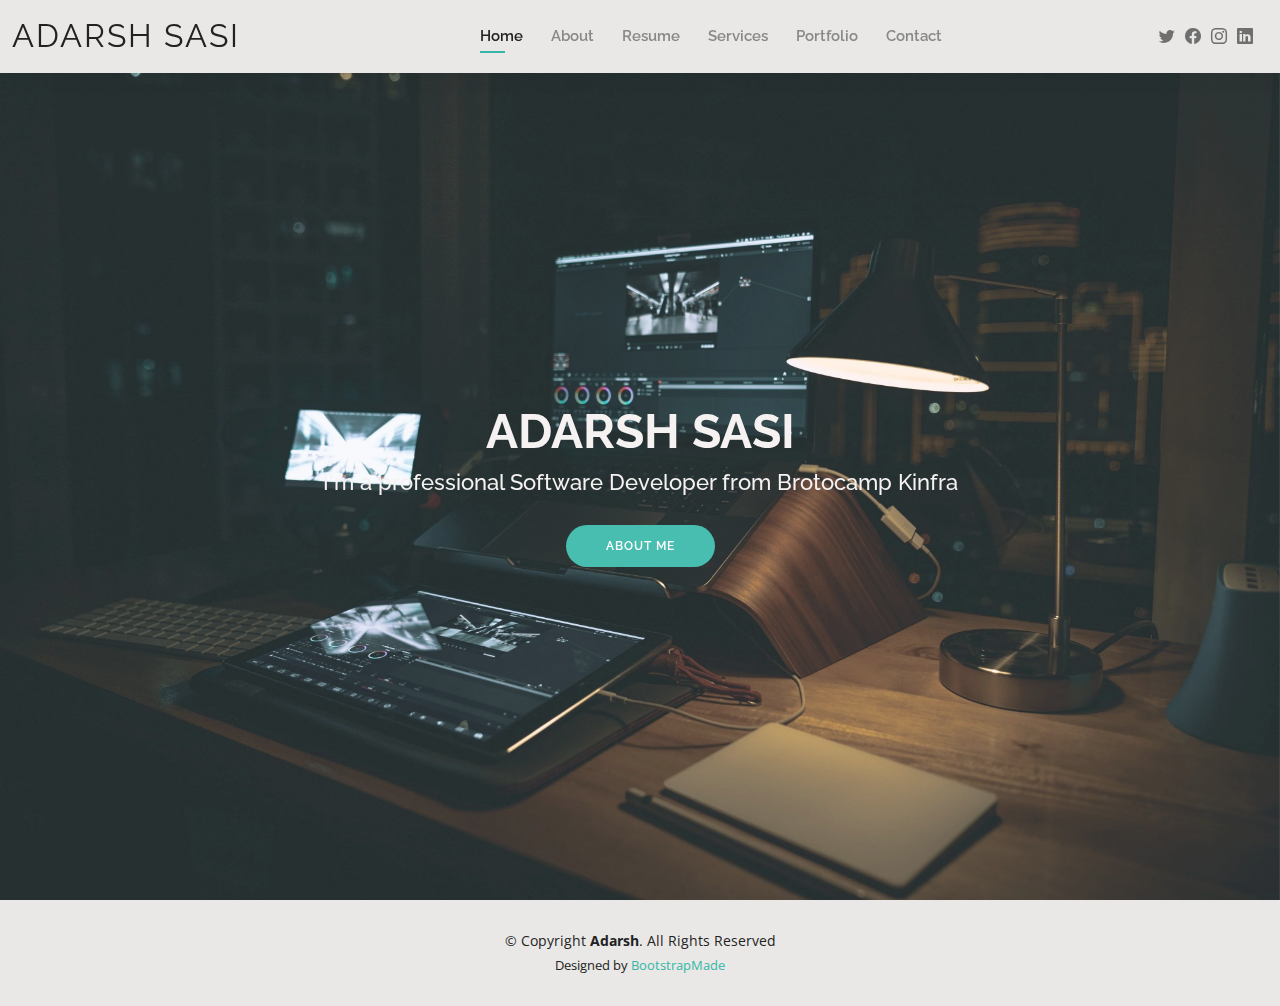
<file: index.html>
<!DOCTYPE html>
<html lang="en">

<head>
  <meta charset="utf-8">
  <meta content="width=device-width, initial-scale=1.0" name="viewport">

  <title>Adarsh Personal - Index</title>
  <meta content="" name="description">
  <meta content="" name="keywords">

  <!-- Favicons -->
  <link href="favicon.png" rel="icon">
  <link href="apple-touch-icon.png" rel="apple-touch-icon">

  <!-- Google Fonts -->
  <link href="https://fonts.googleapis.com/css?family=Open+Sans:300,300i,400,400i,600,600i,700,700i|Raleway:300,300i,400,400i,500,500i,600,600i,700,700i|Poppins:300,300i,400,400i,500,500i,600,600i,700,700i" rel="stylesheet">

  <!-- Vendor CSS Files -->
  <link href="assets/vendor/aos/aos.css" rel="stylesheet">
  <link href="assets/vendor/bootstrap/css/bootstrap.min.css" rel="stylesheet">
  <link href="assets/vendor/bootstrap-icons/bootstrap-icons.css" rel="stylesheet">
  <link href="assets/vendor/boxicons/css/boxicons.min.css" rel="stylesheet">
  <link href="assets/vendor/glightbox/css/glightbox.min.css" rel="stylesheet">
  <link href="assets/vendor/swiper/swiper-bundle.min.css" rel="stylesheet">

  <!-- Template Main CSS File -->
  <link href="assets/css/style.css" rel="stylesheet">

  <!-- =======================================================
  * Template Name: Kelly - v4.10.0
  * Template URL: https://bootstrapmade.com/kelly-free-bootstrap-cv-resume-html-template/
  * Author: BootstrapMade.com
  * License: https://bootstrapmade.com/license/
  ======================================================== -->
</head>

<body>

  <!-- ======= Header ======= -->
  <header id="header" class="fixed-top">
    <div class="container-fluid d-flex justify-content-between align-items-center">

      <h1 class="logo me-auto me-lg-0"><a href="index.html">ADARSH SASI </a></h1>
      <!-- Uncomment below if you prefer to use an image logo -->
      <!-- <a href="index.html" class="logo"><img src="assets/img/logo.png" alt="" class="img-fluid"></a>-->

      <nav id="navbar" class="navbar order-last order-lg-0">
        <ul>
          <li><a class="active" href="index.html">Home</a></li>
          <li><a href="about.html">About</a></li>
          <li><a href="resume.html">Resume</a></li>
          <li><a href="services.html">Services</a></li>
          <li><a href="portfolio.html">Portfolio</a></li>
          <li><a href="contact.html">Contact</a></li>
        </ul>
        <i class="bi bi-list mobile-nav-toggle"></i>
      </nav><!-- .navbar -->

      <div class="header-social-links">
        <a href="#" class="twitter"><i class="bi bi-twitter"></i></a>
        <a href="https://www.facebook.com/adarsh.rzro" class="facebook"><i class="bi bi-facebook"></i></a>
        <a href="https://www.instagram.com/" class="instagram"><i class="bi bi-instagram"></i></a>
        <a href="#" class="linkedin"><i class="bi bi-linkedin"></i></i></a>
      </div>

    </div>

  </header><!-- End Header -->

  <!-- ======= Hero Section ======= -->
  <section id="hero" class="d-flex align-items-center">
    <div class="container d-flex flex-column align-items-center" data-aos="zoom-in" data-aos-delay="100">
      <h1 style="color: rgb(245, 241, 241);">ADARSH SASI</h1>
      <h2 style="color: rgb(245, 241, 241);">I'm a professional Software Developer from Brotocamp Kinfra</h2>
      <a href="about.html" class="btn-about">About Me</a>
    </div>
  </section><!-- End Hero -->

  <!-- ======= Footer ======= -->
  <footer id="footer">
    <div class="container">
      <div class="copyright">
        &copy; Copyright <strong><span>Adarsh</span></strong>. All Rights Reserved
      </div>
      <div class="credits">
        <!-- All the links in the footer should remain intact. -->
        <!-- You can delete the links only if you purchased the pro version. -->
        <!-- Licensing information: https://bootstrapmade.com/license/ -->
        <!-- Purchase the pro version with working PHP/AJAX contact form: https://bootstrapmade.com/kelly-free-bootstrap-cv-resume-html-template/ -->
        Designed by <a href="https://bootstrapmade.com/">BootstrapMade</a>
      </div>
    </div>
  </footer><!-- End  Footer -->

  <div id="preloader"></div>
  <a href="#header" class="back-to-top d-flex align-items-center justify-content-center"><i class="bi bi-arrow-up-short"></i></a>

  <!-- Vendor JS Files -->
  <script src="assets/vendor/purecounter/purecounter_vanilla.js"></script>
  <script src="assets/vendor/aos/aos.js"></script>
  <script src="assets/vendor/bootstrap/js/bootstrap.bundle.min.js"></script>
  <script src="assets/vendor/glightbox/js/glightbox.min.js"></script>
  <script src="assets/vendor/isotope-layout/isotope.pkgd.min.js"></script>
  <script src="assets/vendor/swiper/swiper-bundle.min.js"></script>
  <script src="assets/vendor/waypoints/noframework.waypoints.js"></script>
  <script src="assets/vendor/php-email-form/validate.js"></script>

  <!-- Template Main JS File -->
  <script src="assets/js/main.js"></script>

</body>

</html>
</file>
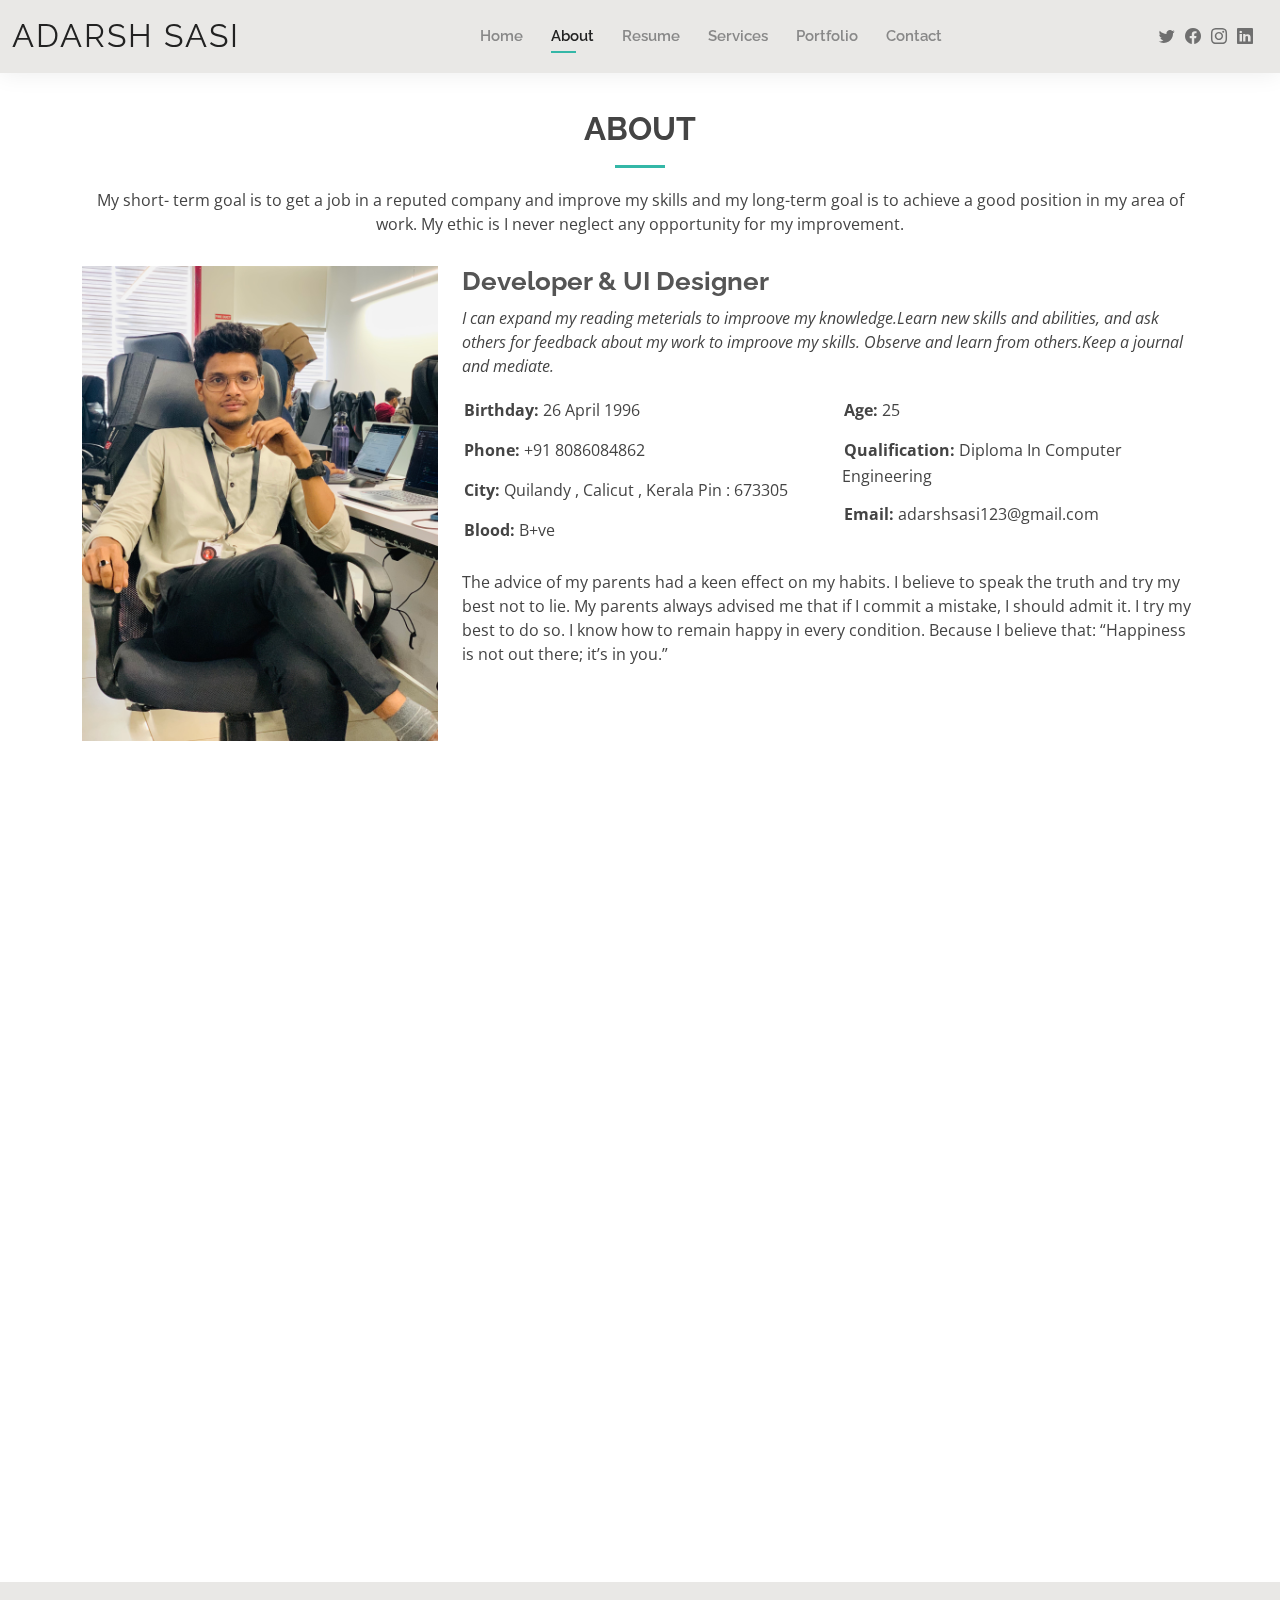
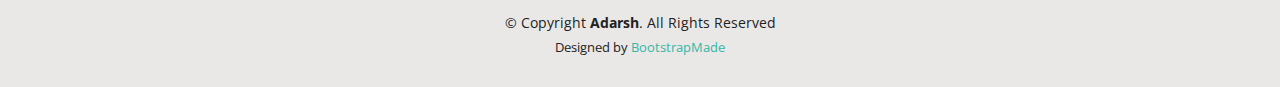
<file: about.html>
<!DOCTYPE html>
<html lang="en">

<head>
  <meta charset="utf-8">
  <meta content="width=device-width, initial-scale=1.0" name="viewport">

  <title>About - adarsh Bootstrap Template</title>
  <meta content="" name="description">
  <meta content="" name="keywords">

  <!-- Favicons -->
  <link href="favicon.png" rel="icon">
  <link href="apple-touch-icon.png" rel="apple-touch-icon">

  <!-- Google Fonts -->
  <link href="https://fonts.googleapis.com/css?family=Open+Sans:300,300i,400,400i,600,600i,700,700i|Raleway:300,300i,400,400i,500,500i,600,600i,700,700i|Poppins:300,300i,400,400i,500,500i,600,600i,700,700i" rel="stylesheet">

  <!-- Vendor CSS Files -->
  <link href="assets/vendor/aos/aos.css" rel="stylesheet">
  <link href="assets/vendor/bootstrap/css/bootstrap.min.css" rel="stylesheet">
  <link href="assets/vendor/bootstrap-icons/bootstrap-icons.css" rel="stylesheet">
  <link href="assets/vendor/boxicons/css/boxicons.min.css" rel="stylesheet">
  <link href="assets/vendor/glightbox/css/glightbox.min.css" rel="stylesheet">
  <link href="assets/vendor/swiper/swiper-bundle.min.css" rel="stylesheet">

  <!-- Template Main CSS File -->
  <link href="assets/css/style.css" rel="stylesheet">

  <!-- =======================================================
  * Template Name: Kelly - v4.10.0
  * Template URL: https://bootstrapmade.com/kelly-free-bootstrap-cv-resume-html-template/
  * Author: BootstrapMade.com
  * License: https://bootstrapmade.com/license/
  ======================================================== -->
</head>

<body>

  <!-- ======= Header ======= -->
  <header id="header" class="fixed-top">
    <div class="container-fluid d-flex justify-content-between align-items-center">

      <h1 class="logo me-auto me-lg-0"><a href="index.html">ADARSH SASI</a></h1>
      <!-- Uncomment below if you prefer to use an image logo -->
      <!-- <a href="index.html" class="logo"><img src="assets/img/logo.png" alt="" class="img-fluid"></a>-->

      <nav id="navbar" class="navbar order-last order-lg-0">
        <ul>
          <li><a href="index.html">Home</a></li>
          <li><a class="active" href="about.html">About</a></li>
          <li><a href="resume.html">Resume</a></li>
          <li><a href="services.html">Services</a></li>
          <li><a href="portfolio.html">Portfolio</a></li>
          <li><a href="contact.html">Contact</a></li>
        </ul>
        <i class="bi bi-list mobile-nav-toggle"></i>
      </nav><!-- .navbar -->

      <div class="header-social-links">
        <a href="#" class="twitter"><i class="bi bi-twitter"></i></a>
        <a href="https://www.facebook.com/adarsh.rzro" class="facebook"><i class="bi bi-facebook"></i></a>
        <a href="https://www.instagram.com/" class="instagram"><i class="bi bi-instagram"></i></a>
        <a href="#" class="linkedin"><i class="bi bi-linkedin"></i></i></a>
      </div>

    </div>

  </header><!-- End Header -->

  <main id="main">

    <!-- ======= About Section ======= -->
    <section id="about" class="about">
      <div class="container" data-aos="fade-up">

        <div class="section-title">
          <h2>About</h2>
          <p>My short- term goal is to get a job in a reputed company and improve my skills and my long-term goal is to achieve a good position in my area of work. My ethic is I never neglect any opportunity for my improvement.</p>
        </div>

        <div class="row">
          <div class="col-lg-4">
            <img src="about1.jpg" class="img-fluid" alt="">
          </div>
          <div class="col-lg-8 pt-4 pt-lg-0 content">
            <h3>Developer &amp; UI Designer</h3>
            <p class="fst-italic">
              I can expand my reading meterials to improove my knowledge.Learn new skills and abilities, and ask others for feedback about my work to improove my skills.
              Observe and learn from others.Keep a journal and mediate.
            </p>
            <div class="row">
              <div class="col-lg-6">
                <ul>
                  <li><i class="bi bi-rounded-right"></i> <strong>Birthday:</strong> 26 April 1996</li>
                  <li><i class="bi bi-rounded-right"></i> <strong>Phone:</strong> +91 8086084862</li>
                  <li><i class="bi bi-rounded-right"></i> <strong>City:</strong> Quilandy , Calicut , Kerala Pin : 673305</li>
                  <li><i class="bi bi-rounded-right"></i> <strong>Blood:</strong> B+ve </li>

                </ul>
              </div>
              <div class="col-lg-6">
                <ul>
                  <li><i class="bi bi-rounded-right"></i> <strong>Age:</strong> 25</li>
                  <li><i class="bi bi-rounded-right"></i> <strong>Qualification:</strong> Diploma In Computer Engineering </li>
                  <li><i class="bi bi-rounded-right"></i> <strong>Email:</strong> adarshsasi123@gmail.com</li>
                </ul>
              </div>
            </div>
            <p>
              The advice of my parents had a keen effect on my habits. I believe to speak the truth and try my best not to lie. My parents always advised me that if I commit a mistake, I should admit it. 
              I try my best to do so. I know how to remain happy in every condition. Because I believe that: “Happiness is not out there; it’s in you.”
            </p>
          </div>
        </div>

      </div>
    </section><!-- End About Section -->

    <!-- ======= Skills Section ======= -->
    <section id="skills" class="skills">
      <div class="container" data-aos="fade-up">

        <div class="section-title">
          <h2>Skills</h2>
          <p> 
            * Good communication skills
            * Critical thinking
            * Working well in a team
            * Self-motivation
            <!-- * Being flexible. -->
            * Determination and persistence
            * Being a quick learner
            * Good time management</p>
        </div>

        <div class="row skills-content">

          <div class="col-lg-6">

            <div class="progress">
              <span class="skill">HTML <i class="val">100%</i></span>
              <div class="progress-bar-wrap">
                <div class="progress-bar" role="progressbar" aria-valuenow="100" aria-valuemin="0" aria-valuemax="100"></div>
              </div>
            </div>

            <div class="progress">
              <span class="skill">CSS <i class="val">90%</i></span>
              <div class="progress-bar-wrap">
                <div class="progress-bar" role="progressbar" aria-valuenow="90" aria-valuemin="0" aria-valuemax="100"></div>
              </div>
            </div>

            <div class="progress">
              <span class="skill">JavaScript <i class="val">75%</i></span>
              <div class="progress-bar-wrap">
                <div class="progress-bar" role="progressbar" aria-valuenow="75" aria-valuemin="0" aria-valuemax="100"></div>
              </div>
            </div>

          </div>

          <div class="col-lg-6">

            <div class="progress">
              <span class="skill">PHP <i class="val">80%</i></span>
              <div class="progress-bar-wrap">
                <div class="progress-bar" role="progressbar" aria-valuenow="80" aria-valuemin="0" aria-valuemax="100"></div>
              </div>
            </div>

            <div class="progress">
              <span class="skill">Photoshop <i class="val">55%</i></span>
              <div class="progress-bar-wrap">
                <div class="progress-bar" role="progressbar" aria-valuenow="55" aria-valuemin="0" aria-valuemax="100"></div>
              </div>
            </div>

          </div>

        </div>

      </div>
    </section><!-- End Skills Section -->

    <!-- ======= Facts Section ======= -->
    <section id="facts" class="facts">
      <div class="container" data-aos="fade-up">

        <div class="section-title">
          <h2>My Ambission</h2>
          <p> Everybody has an ambition in life. Aim or ambition is the inner aspiration of man. No man can do anything in the world without aim. So, all of us should be very determined about our aim in life.

            Without good career planning, right from the start, one can’t be on the right track. One has to set the goals in accordance with his or her broad career goals. I want to become a Sofrware Engineer and I will do all that to be a good Developer and will be sincere to it.</p>
        </div>

        <!-- <div class="row counters">

          <div class="col-lg-3 col-6 text-center">
            <span data-purecounter-start="0" data-purecounter-end="232" data-purecounter-duration="1" class="purecounter"></span>
            <p>Clients</p>
          </div>

          <div class="col-lg-3 col-6 text-center">
            <span data-purecounter-start="0" data-purecounter-end="521" data-purecounter-duration="1" class="purecounter"></span>
            <p>Projects</p>
          </div>

          <div class="col-lg-3 col-6 text-center">
            <span data-purecounter-start="0" data-purecounter-end="1463" data-purecounter-duration="1" class="purecounter"></span>
            <p>Hours Of Support</p>
          </div>

          <div class="col-lg-3 col-6 text-center">
            <span data-purecounter-start="0" data-purecounter-end="15" data-purecounter-duration="1" class="purecounter"></span>
            <p>Hard Workers</p>
          </div>

        </div> -->

      </div>
    </section><!-- End Facts Section -->


  </main><!-- End #main -->

  <!-- ======= Footer ======= -->
  <footer id="footer">
    <div class="container">
      <div class="copyright">
        &copy; Copyright <strong><span>Adarsh</span></strong>. All Rights Reserved
      </div>
      <div class="credits">
        <!-- All the links in the footer should remain intact. -->
        <!-- You can delete the links only if you purchased the pro version. -->
        <!-- Licensing information: https://bootstrapmade.com/license/ -->
        <!-- Purchase the pro version with working PHP/AJAX contact form: https://bootstrapmade.com/kelly-free-bootstrap-cv-resume-html-template/ -->
        Designed by <a href="https://bootstrapmade.com/">BootstrapMade</a>
      </div>
    </div>
  </footer><!-- End  Footer -->

  <div id="preloader"></div>
  <a href="#" class="back-to-top d-flex align-items-center justify-content-center"><i class="bi bi-arrow-up-short"></i></a>

  <!-- Vendor JS Files -->
  <script src="assets/vendor/purecounter/purecounter_vanilla.js"></script>
  <script src="assets/vendor/aos/aos.js"></script>
  <script src="assets/vendor/bootstrap/js/bootstrap.bundle.min.js"></script>
  <script src="assets/vendor/glightbox/js/glightbox.min.js"></script>
  <script src="assets/vendor/isotope-layout/isotope.pkgd.min.js"></script>
  <script src="assets/vendor/swiper/swiper-bundle.min.js"></script>
  <script src="assets/vendor/waypoints/noframework.waypoints.js"></script>
  <script src="assets/vendor/php-email-form/validate.js"></script>

  <!-- Template Main JS File -->
  <script src="assets/js/main.js"></script>

</body>

</html>
</file>
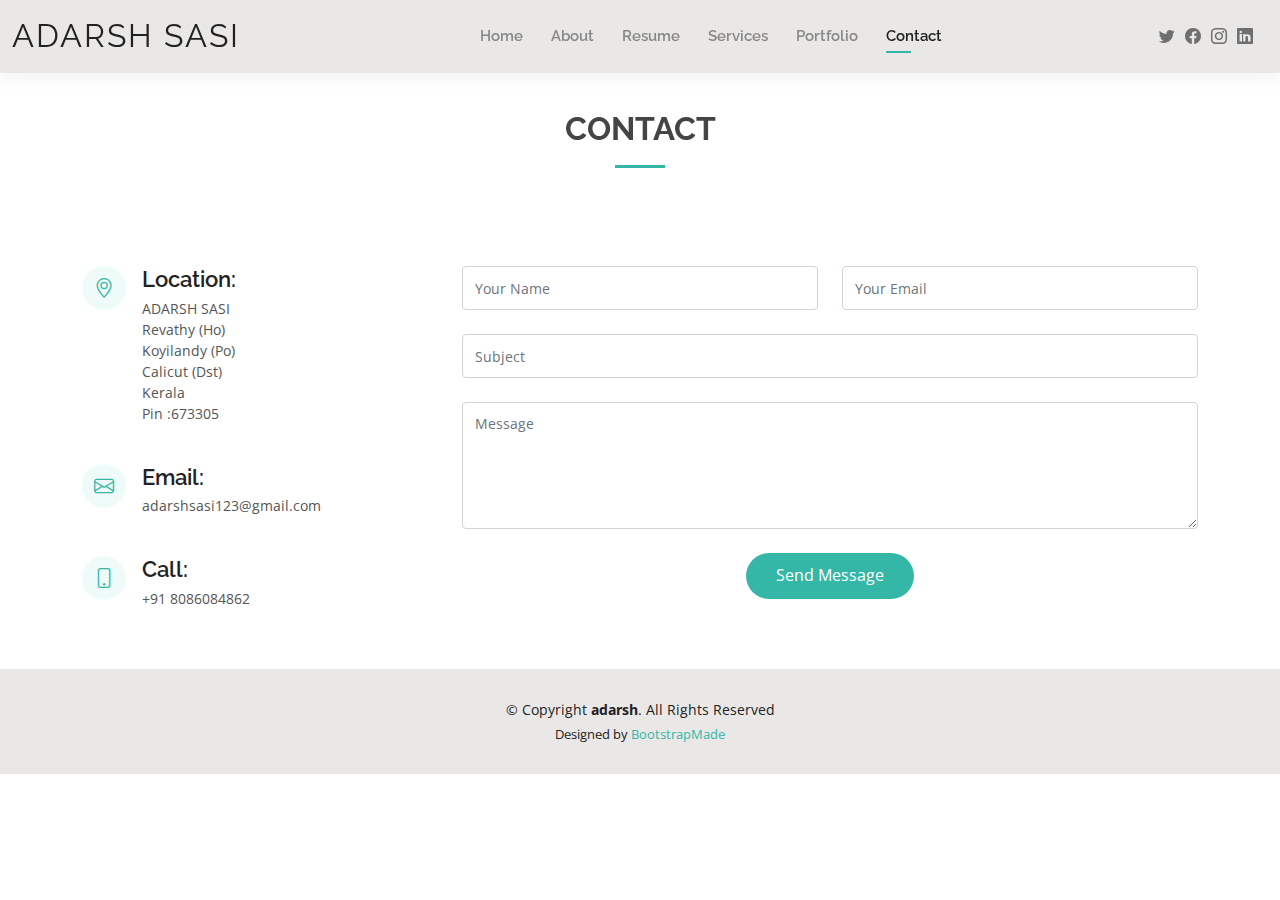
<file: contact.html>
<!DOCTYPE html>
<html lang="en">

<head>
  <meta charset="utf-8">
  <meta content="width=device-width, initial-scale=1.0" name="viewport">

  <title>Contact - adarsh Bootstrap Template</title>
  <meta content="" name="description">
  <meta content="" name="keywords">

  <!-- Favicons -->
  <link href="/favicon.png" rel="icon">
  <link href="/apple-touch-icon.png" rel="apple-touch-icon">

  <!-- Google Fonts -->
  <link href="https://fonts.googleapis.com/css?family=Open+Sans:300,300i,400,400i,600,600i,700,700i|Raleway:300,300i,400,400i,500,500i,600,600i,700,700i|Poppins:300,300i,400,400i,500,500i,600,600i,700,700i" rel="stylesheet">

  <!-- Vendor CSS Files -->
  <link href="assets/vendor/aos/aos.css" rel="stylesheet">
  <link href="assets/vendor/bootstrap/css/bootstrap.min.css" rel="stylesheet">
  <link href="assets/vendor/bootstrap-icons/bootstrap-icons.css" rel="stylesheet">
  <link href="assets/vendor/boxicons/css/boxicons.min.css" rel="stylesheet">
  <link href="assets/vendor/glightbox/css/glightbox.min.css" rel="stylesheet">
  <link href="assets/vendor/swiper/swiper-bundle.min.css" rel="stylesheet">

  <!-- Template Main CSS File -->
  <link href="assets/css/style.css" rel="stylesheet">
    <script src="https://ajax.googleapis.com/ajax/libs/jquery/3.5.1/jquery.min.js"></script>


  <!-- =======================================================
  * Template Name: adarsh - v4.10.0
  * Template URL: https://bootstrapmade.com/kelly-free-bootstrap-cv-resume-html-template/
  * Author: BootstrapMade.com
  * License: https://bootstrapmade.com/license/
  ======================================================== -->
</head>

<body>

  <!-- ======= Header ======= -->
  <header id="header" class="fixed-top">
    <div class="container-fluid d-flex justify-content-between align-items-center">

      <h1 class="logo me-auto me-lg-0"><a href="index.html">Adarsh sasi</a></h1>
      <!-- Uncomment below if you prefer to use an image logo -->
      <!-- <a href="index.html" class="logo"><img src="assets/img/logo.png" alt="" class="img-fluid"></a>-->

      <nav id="navbar" class="navbar order-last order-lg-0">
        <ul>
          <li><a href="index.html">Home</a></li>
          <li><a href="about.html">About</a></li>
          <li><a href="resume.html">Resume</a></li>
          <li><a href="services.html">Services</a></li>
          <li><a href="portfolio.html">Portfolio</a></li>
          <li><a class="active" href="contact.html">Contact</a></li>
        </ul>
        <i class="bi bi-list mobile-nav-toggle"></i>
      </nav><!-- .navbar -->

      <div class="header-social-links">
        <a href="#" class="twitter"><i class="bi bi-twitter"></i></a>
        <a href="https://www.facebook.com/adarsh.rzro" class="facebook"><i class="bi bi-facebook"></i></a>
        <a href="https://www.instagram.com/" class="instagram"><i class="bi bi-instagram"></i></a>
        <a href="#" class="linkedin"><i class="bi bi-linkedin"></i></i></a>
      </div>

    </div>

  </header><!-- End Header -->

  <main id="main">

    <!-- ======= Contact Section ======= -->
    <section id="contact" class="contact">
      <div class="container" data-aos="fade-up">

        <div class="section-title">
          <h2>Contact</h2>
        </div>

       
        <div class="row mt-5">

          <div class="col-lg-4">
            <div class="info">
              <div class="address">
                <i class="bi bi-geo-alt"></i>
                <h4>Location:</h4>
                
                <p>ADARSH SASI <br>Revathy (Ho)<br>Koyilandy (Po)<br>Calicut (Dst)<br>Kerala<br>Pin :673305</p>
              </div>

              <div class="email">
                <i class="bi bi-envelope"></i>
                <h4>Email:</h4>
                <p>adarshsasi123@gmail.com</p>
              </div>

              <div class="phone">
                <i class="bi bi-phone"></i>
                <h4>Call:</h4>
                <p>+91 8086084862</p>
              </div>

            </div>

          </div>

          <div class="col-lg-8 mt-5 mt-lg-0">

            <form id="submit-form"  action="" class="php-email-form">
              <div class="row">
                <div class="col-md-6 form-group">
                  <input type="text" name="name" class="form-control" id="name" placeholder="Your Name" required>
                </div>
                <div class="col-md-6 form-group mt-3 mt-md-0">
                  <input type="email" class="form-control" name="email" id="email" placeholder="Your Email" required>
                </div>
              </div>
              <div class="form-group mt-3">
                <input type="text" class="form-control" name="subject" id="subject" placeholder="Subject" required>
              </div>
              <div class="form-group mt-3">
                <textarea class="form-control" name="message" rows="5" placeholder="Message" required></textarea>
              </div>
              <div class="my-3">
                <!-- <div class="loading">Loading</div> -->
                <div class="error-message"></div>
                <!-- <div class="sent-message">Your message has been sent. Thank you!</div> -->
              </div>
              <div class="text-center"><button type="submit">Send Message</button></div>
            </form>

          </div>

        </div>

      </div>
    </section><!-- End Contact Section -->


    <script>
        $("#submit-form").submit((e)=>{
            e.preventDefault()
            $.ajax({
                url:"https://script.google.com/macros/s/AKfycby1t6CPeOJ9bXEm8mz2aWiz2cdp5q6Wt9J7cObLpInMRwyOnWqKEJKl62WI8puBp_eJ/exec",
               
                data:$("#submit-form").serialize(),
                method:"post",
                success:function (response){
                    alert("Form submitted successfully")
                    window.location.reload()
                    //window.location.href="https://google.com"
                },
                error:function (err){
                    alert("Something Error")
    
                }
            })
        })
    </script>


  </main><!-- End #main -->

  <!-- ======= Footer ======= -->
  <footer id="footer">
    <div class="container">
      <div class="copyright">
        &copy; Copyright <strong><span>adarsh</span></strong>. All Rights Reserved
      </div>
      <div class="credits">
        <!-- All the links in the footer should remain intact. -->
        <!-- You can delete the links only if you purchased the pro version. -->
        <!-- Licensing information: https://bootstrapmade.com/license/ -->
        <!-- Purchase the pro version with working PHP/AJAX contact form: https://bootstrapmade.com/kelly-free-bootstrap-cv-resume-html-template/ -->
        Designed by <a href="https://bootstrapmade.com/">BootstrapMade</a>
      </div>
    </div>
  </footer><!-- End  Footer -->

  <div id="preloader"></div>
  <a href="#" class="back-to-top d-flex align-items-center justify-content-center"><i class="bi bi-arrow-up-short"></i></a>

  <!-- Vendor JS Files -->
  <script src="assets/vendor/purecounter/purecounter_vanilla.js"></script>
  <script src="assets/vendor/aos/aos.js"></script>
  <script src="assets/vendor/bootstrap/js/bootstrap.bundle.min.js"></script>
  <script src="assets/vendor/glightbox/js/glightbox.min.js"></script>
  <script src="assets/vendor/isotope-layout/isotope.pkgd.min.js"></script>
  <script src="assets/vendor/swiper/swiper-bundle.min.js"></script>
  <script src="assets/vendor/waypoints/noframework.waypoints.js"></script>
  <script src="assets/vendor/php-email-form/validate.js"></script>

  <!-- Template Main JS File -->
  <script src="assets/js/main.js"></script>

</body>

</html>
</file>
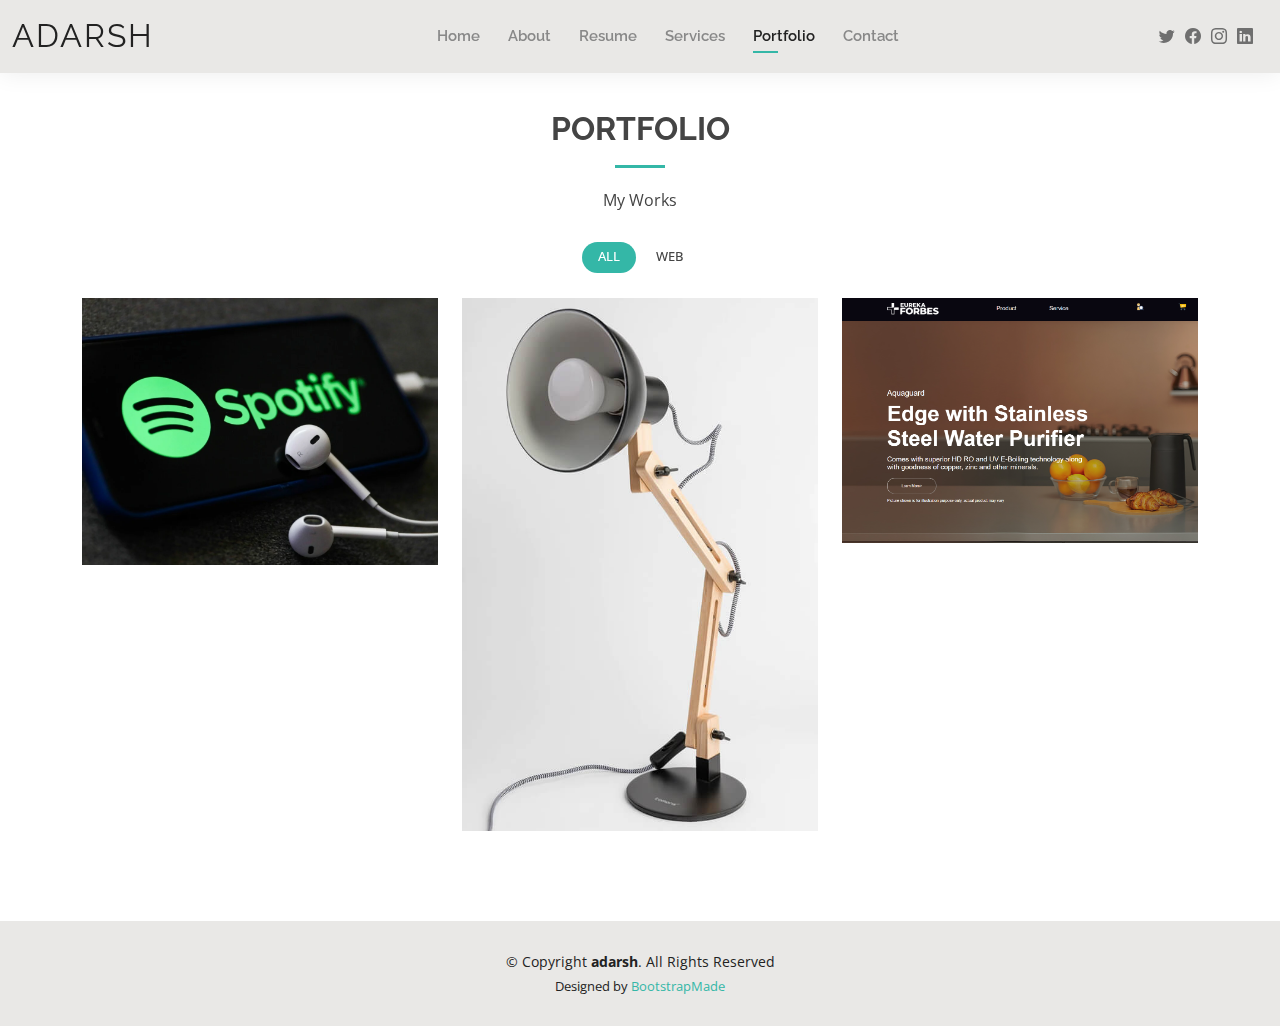
<file: portfolio.html>
<!DOCTYPE html>
<html lang="en">

<head>
  <meta charset="utf-8">
  <meta content="width=device-width, initial-scale=1.0" name="viewport">

  <title>Portfolio - Adarsh Bootstrap Template</title>
  <meta content="" name="description">
  <meta content="" name="keywords">

  <!-- Favicons -->
  <link href="favicon.png" rel="icon">
  <link href="apple-touch-icon.png" rel="apple-touch-icon">

  <!-- Google Fonts -->
  <link href="https://fonts.googleapis.com/css?family=Open+Sans:300,300i,400,400i,600,600i,700,700i|Raleway:300,300i,400,400i,500,500i,600,600i,700,700i|Poppins:300,300i,400,400i,500,500i,600,600i,700,700i" rel="stylesheet">

  <!-- Vendor CSS Files -->
  <link href="assets/vendor/aos/aos.css" rel="stylesheet">
  <link href="assets/vendor/bootstrap/css/bootstrap.min.css" rel="stylesheet">
  <link href="assets/vendor/bootstrap-icons/bootstrap-icons.css" rel="stylesheet">
  <link href="assets/vendor/boxicons/css/boxicons.min.css" rel="stylesheet">
  <link href="assets/vendor/glightbox/css/glightbox.min.css" rel="stylesheet">
  <link href="assets/vendor/swiper/swiper-bundle.min.css" rel="stylesheet">

  <!-- Template Main CSS File -->
  <link href="assets/css/style.css" rel="stylesheet">

  <!-- =======================================================
  * Template Name: adarsh - v4.10.0
  * Template URL: https://bootstrapmade.com/kelly-free-bootstrap-cv-resume-html-template/
  * Author: BootstrapMade.com
  * License: https://bootstrapmade.com/license/
  ======================================================== -->
</head>

<body>

  <!-- ======= Header ======= -->
  <header id="header" class="fixed-top">
    <div class="container-fluid d-flex justify-content-between align-items-center">

      <h1 class="logo me-auto me-lg-0"><a href="index.html">ADARSH</a></h1>
      <!-- Uncomment below if you prefer to use an image logo -->
      <!-- <a href="index.html" class="logo"><img src="assets/img/logo.png" alt="" class="img-fluid"></a>-->

      <nav id="navbar" class="navbar order-last order-lg-0">
        <ul>
          <li><a href="index.html">Home</a></li>
          <li><a href="about.html">About</a></li>
          <li><a href="resume.html">Resume</a></li>
          <li><a href="services.html">Services</a></li>
          <li><a class="active" href="portfolio.html">Portfolio</a></li>
          <li><a href="contact.html">Contact</a></li>
        </ul>
        <i class="bi bi-list mobile-nav-toggle"></i>
      </nav><!-- .navbar -->

      <div class="header-social-links">
        <a href="#" class="twitter"><i class="bi bi-twitter"></i></a>
        <a href="#" class="facebook"><i class="bi bi-facebook"></i></a>
        <a href="#" class="instagram"><i class="bi bi-instagram"></i></a>
        <a href="#" class="linkedin"><i class="bi bi-linkedin"></i></i></a>
      </div>

    </div>

  </header><!-- End Header -->

  <main id="main">

    <!-- ======= Portfolio Section ======= -->
    <section id="portfolio" class="portfolio">
      <div class="container" data-aos="fade-up">

        <div class="section-title">
          <h2>Portfolio</h2>
          <p>My Works</p>
        </div>

        <div class="row" data-aos="fade-up" data-aos-delay="100">
          <div class="col-lg-12 d-flex justify-content-center">
            <ul id="portfolio-flters">
              <li data-filter="*" class="filter-active">All</li>
              <li data-filter=".filter-web">Web</li>
            </ul>
          </div>
        </div>

        <div class="row portfolio-container" data-aos="fade-up" data-aos-delay="200">


          <div class="col-lg-4 col-md-6 portfolio-item filter-web">
            <div class="portfolio-wrap">
              <img src="spotify.webp" class="img-fluid" alt="">
              <div class="portfolio-info">
                <h4>Web 1</h4>
                <p>Web</p>
                <div class="portfolio-links">
                  <a href="spotify.webp" data-gallery="portfolioGallery" class="portfolio-lightbox" title="Web 3"><i class="bx bx-plus"></i></a>
                  <a href="https://adarsh-786.github.io/Spotify/" class="portfolio-details-lightbox" data-glightbox="type: external" title="Portfolio Details"><i class="bx bx-link"></i></a>
                </div>
              </div>
            </div>
          </div>
       

          <div class="col-lg-4 col-md-6 portfolio-item filter-web">
            <div class="portfolio-wrap">
              <img src="portfolio-5.jpg" class="img-fluid" alt="">
              <div class="portfolio-info">
                <h4>Web 2</h4>
                <p>Web</p>
                <div class="portfolio-links">
                  <a href="portfolio-5.jpg" data-gallery="portfolioGallery" class="portfolio-lightbox" title="Web 2"><i class="bx bx-plus"></i></a>
                  <a href="portfolio-details.html" class="portfolio-details-lightbox" data-glightbox="type: external" title="Portfolio Details"><i class="bx bx-link"></i></a>
                </div>
              </div>
            </div>
          </div>


          <div class="col-lg-4 col-md-6 portfolio-item filter-web">
            <div class="portfolio-wrap">
              <img src="eurofobes.png" class="img-fluid" alt="">
              <div class="portfolio-info">
                <h4>Web 3</h4>
                <p>Web</p>
                <div class="portfolio-links">
                  <a href="eurofobes.png" data-gallery="portfolioGallery" class="portfolio-lightbox" title="Web 3"><i class="bx bx-plus"></i></a>
                  <a href="https://adarsh-786.github.io/eurekaforbes/" class="portfolio-details-lightbox" data-glightbox="type: external" title="Portfolio Details"><i class="bx bx-link"></i></a>
                </div>
              </div>
            </div>
          </div>

        </div>

      </div>
    </section><!-- End Portfolio Section -->

  </main><!-- End #main -->

  <!-- ======= Footer ======= -->
  <footer id="footer">
    <div class="container">
      <div class="copyright">
        &copy; Copyright <strong><span>adarsh</span></strong>. All Rights Reserved
      </div>
      <div class="credits">
        <!-- All the links in the footer should remain intact. -->
        <!-- You can delete the links only if you purchased the pro version. -->
        <!-- Licensing information: https://bootstrapmade.com/license/ -->
        <!-- Purchase the pro version with working PHP/AJAX contact form: https://bootstrapmade.com/adarsh -free-bootstrap-cv-resume-html-template/ -->
        Designed by <a href="https://bootstrapmade.com/">BootstrapMade</a>
      </div>
    </div>
  </footer><!-- End  Footer -->

  <div id="preloader"></div>
  <a href="#" class="back-to-top d-flex align-items-center justify-content-center"><i class="bi bi-arrow-up-short"></i></a>

  <!-- Vendor JS Files -->
  <script src="assets/vendor/purecounter/purecounter_vanilla.js"></script>
  <script src="assets/vendor/aos/aos.js"></script>
  <script src="assets/vendor/bootstrap/js/bootstrap.bundle.min.js"></script>
  <script src="assets/vendor/glightbox/js/glightbox.min.js"></script>
  <script src="assets/vendor/isotope-layout/isotope.pkgd.min.js"></script>
  <script src="assets/vendor/swiper/swiper-bundle.min.js"></script>
  <script src="assets/vendor/waypoints/noframework.waypoints.js"></script>
  <script src="assets/vendor/php-email-form/validate.js"></script>

  <!-- Template Main JS File -->
  <script src="assets/js/main.js"></script>

</body>

</html>
</file>
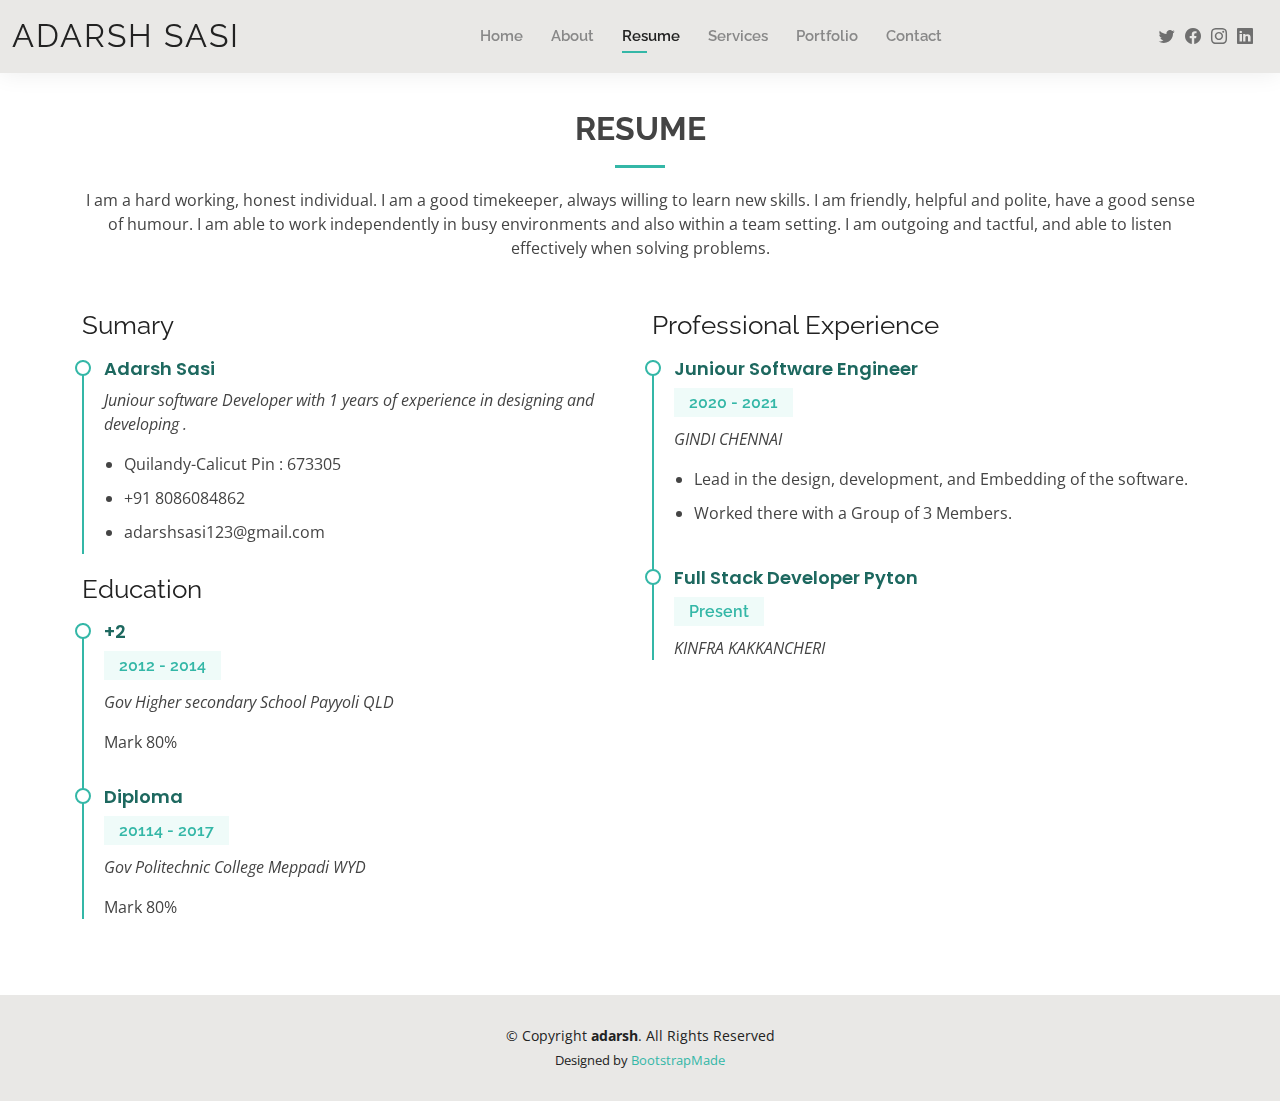
<file: resume.html>
<!DOCTYPE html>
<html lang="en">

<head>
  <meta charset="utf-8">
  <meta content="width=device-width, initial-scale=1.0" name="viewport">

  <title>Resume - Adarsh Bootstrap Template</title>
  <meta content="" name="description">
  <meta content="" name="keywords">

  <!-- Favicons -->
  <link href="favicon.png" rel="icon">
  <link href="apple-touch-icon.png" rel="apple-touch-icon">

  <!-- Google Fonts -->
  <link href="https://fonts.googleapis.com/css?family=Open+Sans:300,300i,400,400i,600,600i,700,700i|Raleway:300,300i,400,400i,500,500i,600,600i,700,700i|Poppins:300,300i,400,400i,500,500i,600,600i,700,700i" rel="stylesheet">

  <!-- Vendor CSS Files -->
  <link href="assets/vendor/aos/aos.css" rel="stylesheet">
  <link href="assets/vendor/bootstrap/css/bootstrap.min.css" rel="stylesheet">
  <link href="assets/vendor/bootstrap-icons/bootstrap-icons.css" rel="stylesheet">
  <link href="assets/vendor/boxicons/css/boxicons.min.css" rel="stylesheet">
  <link href="assets/vendor/glightbox/css/glightbox.min.css" rel="stylesheet">
  <link href="assets/vendor/swiper/swiper-bundle.min.css" rel="stylesheet">

  <!-- Template Main CSS File -->
  <link href="assets/css/style.css" rel="stylesheet">

  <!-- =======================================================
  * Template Name: Kelly - v4.10.0
  * Template URL: https://bootstrapmade.com/kelly-free-bootstrap-cv-resume-html-template/
  * Author: BootstrapMade.com
  * License: https://bootstrapmade.com/license/
  ======================================================== -->
</head>

<body>

  <!-- ======= Header ======= -->
  <header id="header" class="fixed-top">
    <div class="container-fluid d-flex justify-content-between align-items-center">

      <h1 class="logo me-auto me-lg-0"><a href="index.html">ADARSH SASI</a></h1>
      <!-- Uncomment below if you prefer to use an image logo -->
      <!-- <a href="index.html" class="logo"><img src="assets/img/logo.png" alt="" class="img-fluid"></a>-->

      <nav id="navbar" class="navbar order-last order-lg-0">
        <ul>
          <li><a href="index.html">Home</a></li>
          <li><a href="about.html">About</a></li>
          <li><a class="active" href="resume.html">Resume</a></li>
          <li><a href="services.html">Services</a></li>
          <li><a href="portfolio.html">Portfolio</a></li>
          <li><a href="contact.html">Contact</a></li>
        </ul>
        <i class="bi bi-list mobile-nav-toggle"></i>
      </nav><!-- .navbar -->

      <div class="header-social-links">
        <a href="#" class="twitter"><i class="bi bi-twitter"></i></a>
        <a href="https://www.facebook.com/adarsh.rzro" class="facebook"><i class="bi bi-facebook"></i></a>
        <a href="https://www.instagram.com/" class="instagram"><i class="bi bi-instagram"></i></a>
        <a href="#" class="linkedin"><i class="bi bi-linkedin"></i></i></a>
      </div>

    </div>

  </header><!-- End Header -->

  <main id="main">

    <!-- ======= Resume Section ======= -->
    <section id="resume" class="resume">
      <div class="container" data-aos="fade-up">

        <div class="section-title">
          <h2>Resume</h2>
          <p>I am a hard working, honest individual. I am a good timekeeper, always willing to learn new skills. I am friendly, helpful and polite, have a good sense of humour. I am able to work independently in busy environments and also within a team setting. I am outgoing and tactful, and able to listen effectively when solving problems.</p>
        </div>

        <div class="row">
          <div class="col-lg-6">
            <h3 class="resume-title">Sumary</h3>
            <div class="resume-item pb-0">
              <h4>Adarsh Sasi</h4>
              <p><em> Juniour software Developer with 1 years of experience in designing and developing .</em></p>
              <p>
              <ul>
                <li>Quilandy-Calicut Pin : 673305</li>
                <li>+91 8086084862</li>
                <li>adarshsasi123@gmail.com</li>
              </ul>
              </p>
            </div>

            <h3 class="resume-title">Education</h3>
            <div class="resume-item">
              <h4>+2</h4>
              <h5>2012 - 2014</h5>
              <p><em>Gov Higher secondary School Payyoli QLD</em></p>
              <p>Mark 80%</p>
            </div>

            <!-- Bachelor of Fine Arts &amp; Graphic Design -->
            <div class="resume-item">
              <h4>Diploma</h4>
              <h5>20114 - 2017</h5>
              <p><em>Gov Politechnic College Meppadi WYD</em></p>
              <p>Mark 80%</p>

            </div>
          </div>
          <div class="col-lg-6">


            <h3 class="resume-title">Professional Experience</h3>
            <div class="resume-item">
              <h4>Juniour Software Engineer</h4>
              <h5>2020 - 2021</h5>
              <p><em>GINDI CHENNAI </em></p>
              <p>
              <ul>
                <li>Lead in the design, development, and Embedding of the software.</li>
                <li>Worked there with a Group of 3 Members. </li>
                <!-- <li>Supervise the assessment of all graphic materials in order to ensure quality and accuracy of the design</li>
                <li>Oversee the efficient use of production project budgets ranging from $2,000 - $25,000</li> -->
              </ul>
              </p>
            </div>

            <div class="resume-item">
              <h4>Full Stack Developer Pyton</h4>
              <h5>Present</h5>
              <p><em>KINFRA KAKKANCHERI</em></p>
              <p>
              <ul>
                <!-- <li>Developed numerous marketing programs (logos, brochures,infographics, presentations, and advertisements).</li>
                <li>Managed up to 5 projects or tasks at a given time while under pressure</li>
                <li>Recommended and consulted with clients on the most appropriate graphic design</li>
                <li>Created 4+ design presentations and proposals a month for clients and account managers</li> -->
              </ul>
              </p>
           </div>
         
         
          </div>
        </div>

      </div>
    </section><!-- End Resume Section -->

  </main><!-- End #main -->

  <!-- ======= Footer ======= -->
  <footer id="footer">
    <div class="container">
      <div class="copyright">
        &copy; Copyright <strong><span>adarsh</span></strong>. All Rights Reserved
      </div>
      <div class="credits">
        <!-- All the links in the footer should remain intact. -->
        <!-- You can delete the links only if you purchased the pro version. -->
        <!-- Licensing information: https://bootstrapmade.com/license/ -->
        <!-- Purchase the pro version with working PHP/AJAX contact form: https://bootstrapmade.com/kelly-free-bootstrap-cv-resume-html-template/ -->
        Designed by <a href="https://bootstrapmade.com/">BootstrapMade</a>
      </div>
    </div>
  </footer><!-- End  Footer -->

  <div id="preloader"></div>
  <a href="#" class="back-to-top d-flex align-items-center justify-content-center"><i class="bi bi-arrow-up-short"></i></a>

  <!-- Vendor JS Files -->
  <script src="assets/vendor/purecounter/purecounter_vanilla.js"></script>
  <script src="assets/vendor/aos/aos.js"></script>
  <script src="assets/vendor/bootstrap/js/bootstrap.bundle.min.js"></script>
  <script src="assets/vendor/glightbox/js/glightbox.min.js"></script>
  <script src="assets/vendor/isotope-layout/isotope.pkgd.min.js"></script>
  <script src="assets/vendor/swiper/swiper-bundle.min.js"></script>
  <script src="assets/vendor/waypoints/noframework.waypoints.js"></script>
  <script src="assets/vendor/php-email-form/validate.js"></script>

  <!-- Template Main JS File -->
  <script src="assets/js/main.js"></script>

</body>

</html>
</file>
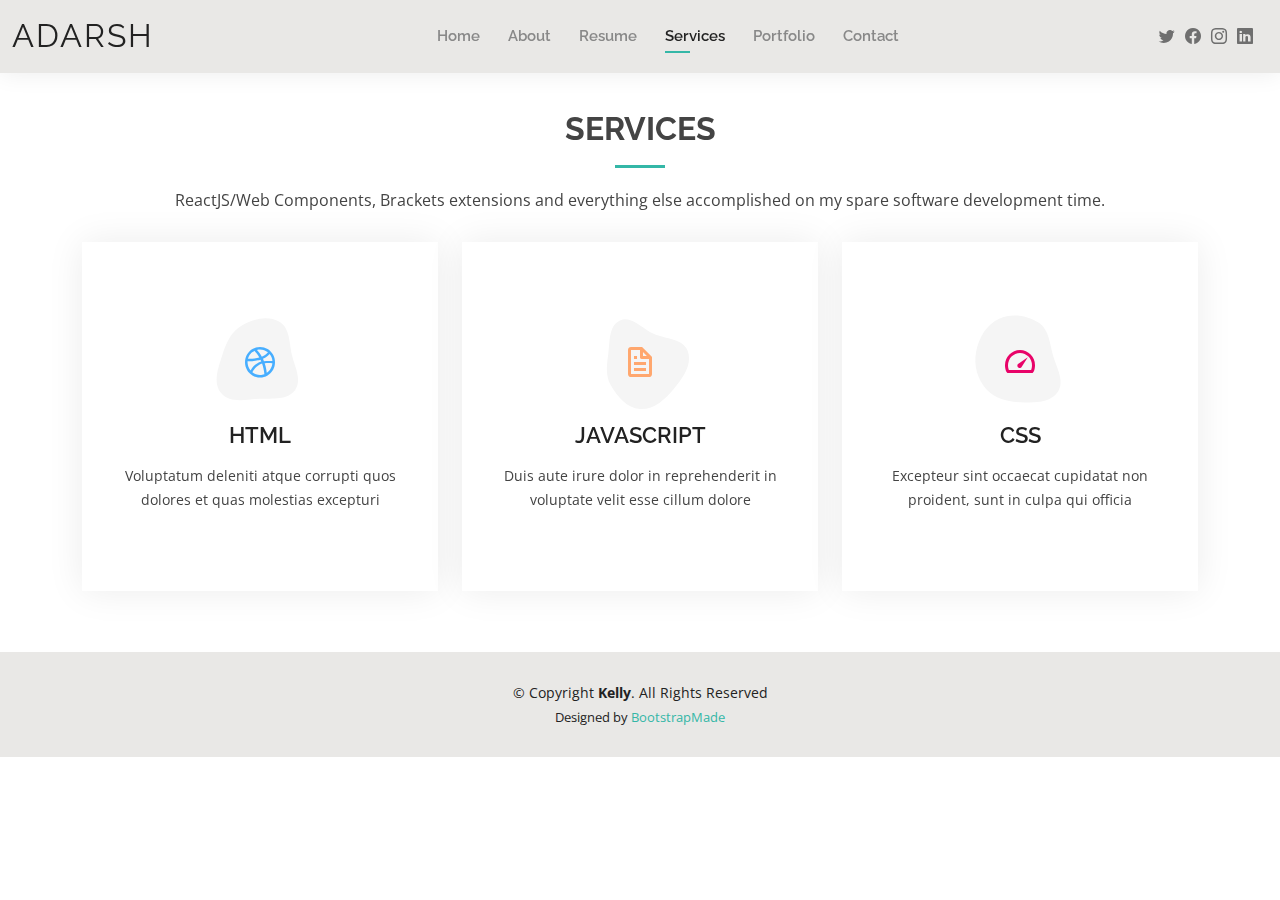
<file: services.html>
<!DOCTYPE html>
<html lang="en">

<head>
  <meta charset="utf-8">
  <meta content="width=device-width, initial-scale=1.0" name="viewport">

  <title>Services - Adarsh Bootstrap Template</title>
  <meta content="" name="description">
  <meta content="" name="keywords">

  <!-- Favicons -->
  <link href="favicon.png" rel="icon">
  <link href="apple-touch-icon.png" rel="apple-touch-icon">

  <!-- Google Fonts -->
  <link href="https://fonts.googleapis.com/css?family=Open+Sans:300,300i,400,400i,600,600i,700,700i|Raleway:300,300i,400,400i,500,500i,600,600i,700,700i|Poppins:300,300i,400,400i,500,500i,600,600i,700,700i" rel="stylesheet">

  <!-- Vendor CSS Files -->
  <link href="assets/vendor/aos/aos.css" rel="stylesheet">
  <link href="assets/vendor/bootstrap/css/bootstrap.min.css" rel="stylesheet">
  <link href="assets/vendor/bootstrap-icons/bootstrap-icons.css" rel="stylesheet">
  <link href="assets/vendor/boxicons/css/boxicons.min.css" rel="stylesheet">
  <link href="assets/vendor/glightbox/css/glightbox.min.css" rel="stylesheet">
  <link href="assets/vendor/swiper/swiper-bundle.min.css" rel="stylesheet">

  <!-- Template Main CSS File -->
  <link href="assets/css/style.css" rel="stylesheet">

  <!-- =======================================================
  * Template Name: Kelly - v4.10.0
  * Template URL: https://bootstrapmade.com/kelly-free-bootstrap-cv-resume-html-template/
  * Author: BootstrapMade.com
  * License: https://bootstrapmade.com/license/
  ======================================================== -->
</head>

<body>

  <!-- ======= Header ======= -->
  <header id="header" class="fixed-top">
    <div class="container-fluid d-flex justify-content-between align-items-center">

      <h1 class="logo me-auto me-lg-0"><a href="index.html">ADARSH</a></h1>
      <!-- Uncomment below if you prefer to use an image logo -->
      <!-- <a href="index.html" class="logo"><img src="assets/img/logo.png" alt="" class="img-fluid"></a>-->

      <nav id="navbar" class="navbar order-last order-lg-0">
        <ul>
          <li><a href="index.html">Home</a></li>
          <li><a href="about.html">About</a></li>
          <li><a href="resume.html">Resume</a></li>
          <li><a class="active" href="services.html">Services</a></li>
          <li><a href="portfolio.html">Portfolio</a></li>
          <li><a href="contact.html">Contact</a></li>
        </ul>
        <i class="bi bi-list mobile-nav-toggle"></i>
      </nav><!-- .navbar -->

      <div class="header-social-links">
        <a href="#" class="twitter"><i class="bi bi-twitter"></i></a>
        <a href="#" class="facebook"><i class="bi bi-facebook"></i></a>
        <a href="#" class="instagram"><i class="bi bi-instagram"></i></a>
        <a href="#" class="linkedin"><i class="bi bi-linkedin"></i></i></a>
      </div>

    </div>

  </header><!-- End Header -->

  <main id="main">

    <!-- ======= Services Section ======= -->

    <section id="services" class="services">
      <div class="container" data-aos="fade-up">

        <div class="section-title">
          <h2>Services</h2>
          <p>ReactJS/Web Components, Brackets
            extensions and everything else accomplished on my spare software development time.</p>
        </div>

        <div class="row">
          <div class="col-lg-4 col-md-6 d-flex align-items-stretch" data-aos="zoom-in" data-aos-delay="100">
            <div class="icon-box iconbox-blue">
              <div class="icon">
                <svg width="100" height="100" viewBox="0 0 600 600" xmlns="http://www.w3.org/2000/svg">
                  <path stroke="none" stroke-width="0" fill="#f5f5f5" d="M300,521.0016835830174C376.1290562159157,517.8887921683347,466.0731472004068,529.7835943286574,510.70327084640275,468.03025145048787C554.3714126377745,407.6079735673963,508.03601936045806,328.9844924480964,491.2728898941984,256.3432110539036C474.5976632858925,184.082847569629,479.9380746630129,96.60480741107993,416.23090153303,58.64404602377083C348.86323505073057,18.502131276798302,261.93793281208167,40.57373210992963,193.5410806939664,78.93577620505333C130.42746243093433,114.334589627462,98.30271207620316,179.96522072025542,76.75703585869454,249.04625023123273C51.97151888228291,328.5150500222984,13.704378332031375,421.85034740162234,66.52175969318436,486.19268352777647C119.04800174914682,550.1803526380478,217.28368757567262,524.383925680826,300,521.0016835830174"></path>
                </svg>
                <i class="bx bxl-dribbble"></i>
              </div>
              <h4><a href="">HTML</a></h4>
              <p>Voluptatum deleniti atque corrupti quos dolores et quas molestias excepturi</p>
            </div>
          </div>

          <div class="col-lg-4 col-md-6 d-flex align-items-stretch mt-4 mt-md-0" data-aos="zoom-in" data-aos-delay="200">
            <div class="icon-box iconbox-orange ">
              <div class="icon">
                <svg width="100" height="100" viewBox="0 0 600 600" xmlns="http://www.w3.org/2000/svg">
                  <path stroke="none" stroke-width="0" fill="#f5f5f5" d="M300,582.0697525312426C382.5290701553225,586.8405444964366,449.9789794690241,525.3245884688669,502.5850820975895,461.55621195738473C556.606425686781,396.0723002908107,615.8543463187945,314.28637112970534,586.6730223649479,234.56875336149918C558.9533121215079,158.8439757836574,454.9685369536778,164.00468322053177,381.49747125262974,130.76875717737553C312.15926192815925,99.40240125094834,248.97055460311594,18.661163978235184,179.8680185752513,50.54337015887873C110.5421016452524,82.52863877960104,119.82277516462835,180.83849132639028,109.12597500060166,256.43424936330496C100.08760227029461,320.3096726198365,92.17705696193138,384.0621239912766,124.79988738764834,439.7174275375508C164.83382741302287,508.01625554203684,220.96474134820875,577.5009287672846,300,582.0697525312426"></path>
                </svg>
                <i class="bx bx-file"></i>
              </div>
              <h4><a href="">JAVASCRIPT</a></h4>
              <p>Duis aute irure dolor in reprehenderit in voluptate velit esse cillum dolore</p>
            </div>
          </div>

          <div class="col-lg-4 col-md-6 d-flex align-items-stretch mt-4 mt-lg-0" data-aos="zoom-in" data-aos-delay="300">
            <div class="icon-box iconbox-pink">
              <div class="icon">
                <svg width="100" height="100" viewBox="0 0 600 600" xmlns="http://www.w3.org/2000/svg">
                  <path stroke="none" stroke-width="0" fill="#f5f5f5" d="M300,541.5067337569781C382.14930387511276,545.0595476570109,479.8736841581634,548.3450877840088,526.4010558755058,480.5488172755941C571.5218469581645,414.80211281144784,517.5187510058486,332.0715597781072,496.52539010469104,255.14436215662573C477.37192572678356,184.95920475031193,473.57363656557914,105.61284051026155,413.0603344069578,65.22779650032875C343.27470386102294,18.654635553484475,251.2091493199835,5.337323636656869,175.0934190732945,40.62881213300186C97.87086631185822,76.43348514350839,51.98124368387456,156.15599469081315,36.44837278890362,239.84606092416172C21.716077023791087,319.22268207091537,43.775223500013084,401.1760424656574,96.891909868211,461.97329694683043C147.22146801428983,519.5804099606455,223.5754009179313,538.201503339737,300,541.5067337569781"></path>
                </svg>
                <i class="bx bx-tachometer"></i>
              </div>
              <h4><a href="">CSS</a></h4>
              <p>Excepteur sint occaecat cupidatat non proident, sunt in culpa qui officia</p>
            </div>
          </div>

        </div>

      </div>
    </section>
    <!-- End Services Section -->

  </main><!-- End #main -->

  <!-- ======= Footer ======= -->
  <footer id="footer">
    <div class="container">
      <div class="copyright">
        &copy; Copyright <strong><span>Kelly</span></strong>. All Rights Reserved
      </div>
      <div class="credits">
        <!-- All the links in the footer should remain intact. -->
        <!-- You can delete the links only if you purchased the pro version. -->
        <!-- Licensing information: https://bootstrapmade.com/license/ -->
        <!-- Purchase the pro version with working PHP/AJAX contact form: https://bootstrapmade.com/kelly-free-bootstrap-cv-resume-html-template/ -->
        Designed by <a href="https://bootstrapmade.com/">BootstrapMade</a>
      </div>
    </div>
  </footer><!-- End  Footer -->

  <div id="preloader"></div>
  <a href="#" class="back-to-top d-flex align-items-center justify-content-center"><i class="bi bi-arrow-up-short"></i></a>

  <!-- Vendor JS Files -->
  <script src="assets/vendor/purecounter/purecounter_vanilla.js"></script>
  <script src="assets/vendor/aos/aos.js"></script>
  <script src="assets/vendor/bootstrap/js/bootstrap.bundle.min.js"></script>
  <script src="assets/vendor/glightbox/js/glightbox.min.js"></script>
  <script src="assets/vendor/isotope-layout/isotope.pkgd.min.js"></script>
  <script src="assets/vendor/swiper/swiper-bundle.min.js"></script>
  <script src="assets/vendor/waypoints/noframework.waypoints.js"></script>
  <script src="assets/vendor/php-email-form/validate.js"></script>

  <!-- Template Main JS File -->
  <script src="assets/js/main.js"></script>

</body>

</html>
</file>
<file: assets/css/style.css>
/**
* Template Name: Kelly - v4.10.0
* Template URL: https://bootstrapmade.com/kelly-free-bootstrap-cv-resume-html-template/
* Author: BootstrapMade.com
* License: https://bootstrapmade.com/license/
*/

/*--------------------------------------------------------------
# General
--------------------------------------------------------------*/
body {
  font-family: "Open Sans", sans-serif;
  color: #444444;
}

a {
  color: #34b7a7;
  text-decoration: none;
}

a:hover {
  color: #51cdbe;
  text-decoration: none;
}

h1,
h2,
h3,
h4,
h5,
h6 {
  font-family: "Raleway", sans-serif;
}

#main {
  margin-top: 50px;
}

@media (max-width: 992px) {
  #main {
    margin-top: 30px;
  }
}

/*--------------------------------------------------------------
# Preloader
--------------------------------------------------------------*/
#preloader {
  position: fixed;
  top: 0;
  left: 0;
  right: 0;
  bottom: 0;
  z-index: 9999;
  overflow: hidden;
  background: #fff;
}

#preloader:before {
  content: "";
  position: fixed;
  top: calc(50% - 30px);
  left: calc(50% - 30px);
  border: 6px solid #34b7a7;
  border-top-color: #dcf5f2;
  border-radius: 50%;
  width: 60px;
  height: 60px;
  -webkit-animation: animate-preloader 1s linear infinite;
  animation: animate-preloader 1s linear infinite;
}

@-webkit-keyframes animate-preloader {
  0% {
    transform: rotate(0deg);
  }

  100% {
    transform: rotate(360deg);
  }
}

@keyframes animate-preloader {
  0% {
    transform: rotate(0deg);
  }

  100% {
    transform: rotate(360deg);
  }
}

/*--------------------------------------------------------------
# Back to top button
--------------------------------------------------------------*/
.back-to-top {
  position: fixed;
  visibility: hidden;
  opacity: 0;
  right: 15px;
  bottom: 15px;
  z-index: 996;
  background: #34b7a7;
  width: 40px;
  height: 40px;
  border-radius: 50px;
  transition: all 0.4s;
}

.back-to-top i {
  font-size: 24px;
  color: #fff;
  line-height: 0;
}

.back-to-top:hover {
  background: #49cbbb;
  color: #fff;
}

.back-to-top.active {
  visibility: visible;
  opacity: 1;
}

/*--------------------------------------------------------------
# Header
--------------------------------------------------------------*/
#header {
  background: #e9e8e6;
  box-shadow: 0px 0px 25px 0 rgba(0, 0, 0, 0.08);
  z-index: 997;
  padding: 15px 0;
}

#header .logo {
  font-size: 32px;
  margin: 0;
  padding: 0;
  line-height: 1;
  font-weight: 400;
  letter-spacing: 2px;
  text-transform: uppercase;
}

#header .logo a {
  color: #222222;
}

#header .logo img {
  max-height: 40px;
}

@media (max-width: 992px) {
  #header .logo {
    font-size: 28px;
  }
}

/*--------------------------------------------------------------
# Header Social Links
--------------------------------------------------------------*/
.header-social-links {
  padding-right: 15px;
}

.header-social-links a {
  color: #6f6f6f;
  padding-left: 6px;
  display: inline-block;
  line-height: 0px;
  transition: 0.3s;
  font-size: 16px;
}

.header-social-links a:hover {
  color: #34b7a7;
}

/*--------------------------------------------------------------
# Navigation Menu
--------------------------------------------------------------*/
/**
* Desktop Navigation 
*/
.navbar {
  padding: 0;
}

.navbar ul {
  margin: 0;
  padding: 0;
  display: flex;
  list-style: none;
  align-items: center;
}

.navbar li {
  position: relative;
  padding: 10px 0 10px 28px;
}

.navbar a,
.navbar a:focus {
  display: flex;
  align-items: center;
  justify-content: space-between;
  font-family: "Raleway", sans-serif;
  font-size: 15px;
  font-weight: 600;
  color: #888888;
  white-space: nowrap;
  transition: 0.3s;
  position: relative;
}

.navbar a i,
.navbar a:focus i {
  font-size: 12px;
  line-height: 0;
  margin-left: 5px;
}

.navbar>ul>li>a:before {
  content: "";
  position: absolute;
  width: 0;
  height: 2px;
  bottom: -5px;
  left: 0;
  background-color: #34b7a7;
  visibility: hidden;
  width: 0px;
  transition: all 0.3s ease-in-out 0s;
}

.navbar a:hover:before,
.navbar li:hover>a:before,
.navbar .active:before {
  visibility: visible;
  width: 25px;
}

.navbar a:hover,
.navbar .active,
.navbar .active:focus,
.navbar li:hover>a {
  color: #222222;
}

.navbar .dropdown ul {
  display: block;
  position: absolute;
  left: 14px;
  top: calc(100% + 30px);
  margin: 0;
  padding: 10px 0;
  z-index: 99;
  opacity: 0;
  visibility: hidden;
  background: #fff;
  box-shadow: 0px 0px 30px rgba(127, 137, 161, 0.25);
  transition: 0.3s;
  border-radius: 4px;
}

.navbar .dropdown ul li {
  min-width: 200px;
  padding: 0;
}

.navbar .dropdown ul a {
  padding: 10px 20px;
  font-size: 15px;
  text-transform: none;
  font-weight: 600;
}

.navbar .dropdown ul a i {
  font-size: 12px;
}

.navbar .dropdown ul a:hover,
.navbar .dropdown ul .active:hover,
.navbar .dropdown ul li:hover>a {
  color: #34b7a7;
}

.navbar .dropdown:hover>ul {
  opacity: 1;
  top: 100%;
  visibility: visible;
}

.navbar .dropdown .dropdown ul {
  top: 0;
  left: calc(100% - 30px);
  visibility: hidden;
}

.navbar .dropdown .dropdown:hover>ul {
  opacity: 1;
  top: 0;
  left: 100%;
  visibility: visible;
}

@media (max-width: 1366px) {
  .navbar .dropdown .dropdown ul {
    left: -90%;
  }

  .navbar .dropdown .dropdown:hover>ul {
    left: -100%;
  }
}

/**
* Mobile Navigation 
*/
.mobile-nav-toggle {
  color: #222222;
  font-size: 28px;
  cursor: pointer;
  display: none;
  line-height: 0;
  transition: 0.5s;
}

.mobile-nav-toggle.bi-x {
  color: #fff;
}

@media (max-width: 991px) {
  .mobile-nav-toggle {
    display: block;
  }

  .navbar ul {
    display: none;
  }
}

.navbar-mobile {
  position: fixed;
  overflow: hidden;
  top: 0;
  right: 0;
  left: 0;
  bottom: 0;
  background: rgba(9, 9, 9, 0.9);
  transition: 0.3s;
  z-index: 999;
}

.navbar-mobile .mobile-nav-toggle {
  position: absolute;
  top: 15px;
  right: 15px;
}

.navbar-mobile ul {
  display: block;
  position: absolute;
  top: 55px;
  right: 15px;
  bottom: 15px;
  left: 15px;
  padding: 10px 0;
  border-radius: 10px;
  background-color: #fff;
  overflow-y: auto;
  transition: 0.3s;
}

.navbar-mobile a,
.navbar-mobile a:focus {
  font-size: 15px;
  padding-right: 15px;
  color: #222222;
}

.navbar-mobile a:hover,
.navbar-mobile .active,
.navbar-mobile li:hover>a {
  color: #34b7a7;
}

.navbar-mobile .getstarted,
.navbar-mobile .getstarted:focus {
  margin: 15px;
}

.navbar-mobile .dropdown ul {
  position: static;
  display: none;
  margin: 10px 20px;
  padding: 10px 0;
  z-index: 99;
  opacity: 1;
  visibility: visible;
  background: #fff;
  box-shadow: 0px 0px 30px rgba(127, 137, 161, 0.25);
}

.navbar-mobile .dropdown ul li {
  min-width: 200px;
}

.navbar-mobile .dropdown ul a {
  padding: 10px 20px;
}

.navbar-mobile .dropdown ul a i {
  font-size: 12px;
}

.navbar-mobile .dropdown ul a:hover,
.navbar-mobile .dropdown ul .active:hover,
.navbar-mobile .dropdown ul li:hover>a {
  color: #34b7a7;
}

.navbar-mobile .dropdown>.dropdown-active {
  display: block;
}

/*--------------------------------------------------------------
# Hero Section
--------------------------------------------------------------*/
#hero {
  width: 100%;
  height: 100vh;
  opacity:90%;
  background: url("/background.webp") top right;
  background-size: cover;
}

#hero .container {
  padding-top: 70px;
  position: relative;
}

@media (max-width: 992px) {
  #hero .container {
    padding-top: 58px;
  }
}

#hero h1 {
  margin: 0;
  font-size: 48px;
  font-weight: 700;
  line-height: 56px;
  color: #222222;
}

#hero h2 {
  color: #6f6f6f;
  margin: 10px 0 0 0;
  font-size: 22px;
}

#hero .btn-about {
  font-family: "Raleway", sans-serif;
  text-transform: uppercase;
  font-weight: 600;
  font-size: 12px;
  letter-spacing: 1px;
  display: inline-block;
  padding: 12px 40px;
  border-radius: 50px;
  transition: 0.5s;
  margin-top: 30px;
  color: #fff;
  background: #34b7a7;
}

#hero .btn-about:hover {
  background: #3dc8b7;
}

@media (min-width: 1024px) {
  #hero {
    background-attachment: fixed;
  }
}

@media (max-width: 992px) {
  #hero:before {
    content: "";
    background: rgba(255, 255, 255, 0.8);
    position: absolute;
    bottom: 0;
    top: 0;
    left: 0;
    right: 0;
  }

  #hero h1 {
    font-size: 28px;
    line-height: 36px;
  }

  #hero h2 {
    font-size: 18px;
    line-height: 24px;
  }
}

/*--------------------------------------------------------------
# Sections General
--------------------------------------------------------------*/
section {
  padding: 60px 0;
}

.section-bg {
  background-color: #e7f8f6;
}

.section-title {
  text-align: center;
  padding-bottom: 30px;
}

.section-title h2 {
  font-size: 32px;
  font-weight: bold;
  text-transform: uppercase;
  margin-bottom: 20px;
  padding-bottom: 20px;
  position: relative;
}

.section-title h2::after {
  content: "";
  position: absolute;
  display: block;
  width: 50px;
  height: 3px;
  background: #34b7a7;
  bottom: 0;
  left: calc(50% - 25px);
}

.section-title p {
  margin-bottom: 0;
}

/*--------------------------------------------------------------
# Cta
--------------------------------------------------------------*/
.cta {
  background: linear-gradient(rgba(0, 0, 0, 0.6), rgba(0, 0, 0, 0.6)), url("../img/bg-1.jpg") fixed center center;
  background-size: cover;
  padding: 80px 0;
}

.cta h3 {
  color: #fff;
  font-size: 28px;
  font-weight: 700;
}

.cta p {
  color: #fff;
}

.cta .cta-btn {
  font-family: "Raleway", sans-serif;
  text-transform: uppercase;
  font-weight: 500;
  font-size: 16px;
  letter-spacing: 1px;
  display: inline-block;
  padding: 8px 20px;
  border-radius: 2px;
  transition: 0.5s;
  margin: 10px;
  border: 2px solid #fff;
  color: #fff;
}

.cta .cta-btn:hover {
  background: #34b7a7;
  border: 2px solid #34b7a7;
}

@media (max-width: 1024px) {
  .cta {
    background-attachment: scroll;
  }
}

@media (min-width: 769px) {
  .cta .cta-btn-container {
    display: flex;
    align-items: center;
    justify-content: flex-end;
  }
}

/*--------------------------------------------------------------
# About
--------------------------------------------------------------*/
.about .content h3 {
  font-weight: 700;
  font-size: 26px;
  color: #555555;
}

.about .content ul {
  list-style: none;
  padding: 0;
}

.about .content ul li {
  padding-bottom: 10px;
}

.about .content ul i {
  font-size: 20px;
  padding-right: 2px;
  color: #34b7a7;
}

.about .content p:last-child {
  margin-bottom: 0;
}

/*--------------------------------------------------------------
# Skills
--------------------------------------------------------------*/
.skills .progress {
  height: 60px;
  display: block;
  background: none;
  border-radius: 0;
}

.skills .progress .skill {
  padding: 10px 0;
  margin: 0 0 6px 0;
  text-transform: uppercase;
  display: block;
  font-weight: 600;
  font-family: "Poppins", sans-serif;
  color: #222222;
}

.skills .progress .skill .val {
  float: right;
  font-style: normal;
}

.skills .progress-bar-wrap {
  background: #f3f3f3;
}

.skills .progress-bar {
  width: 1px;
  height: 10px;
  transition: 0.9s;
  background-color: #34b7a7;
}

/*--------------------------------------------------------------
# Facts
--------------------------------------------------------------*/
.facts .counters span {
  font-size: 48px;
  display: block;
  color: #34b7a7;
}

.facts .counters p {
  padding: 0;
  margin: 0 0 20px 0;
  font-family: "Raleway", sans-serif;
  font-size: 14px;
}

/*--------------------------------------------------------------
# Testimonials
--------------------------------------------------------------*/
.testimonials .section-header {
  margin-bottom: 40px;
}

.testimonials .testimonials-carousel,
.testimonials .testimonials-slider {
  overflow: hidden;
}

.testimonials .testimonial-item {
  text-align: center;
}

.testimonials .testimonial-item .testimonial-img {
  width: 120px;
  border-radius: 50%;
  border: 4px solid #fff;
  margin: 0 auto;
}

.testimonials .testimonial-item h3 {
  font-size: 20px;
  font-weight: bold;
  margin: 10px 0 5px 0;
  color: #111;
}

.testimonials .testimonial-item h4 {
  font-size: 14px;
  color: #999;
  margin: 0 0 15px 0;
}

.testimonials .testimonial-item .quote-icon-left,
.testimonials .testimonial-item .quote-icon-right {
  color: #c8efea;
  font-size: 26px;
}

.testimonials .testimonial-item .quote-icon-left {
  display: inline-block;
  left: -5px;
  position: relative;
}

.testimonials .testimonial-item .quote-icon-right {
  display: inline-block;
  right: -5px;
  position: relative;
  top: 10px;
}

.testimonials .testimonial-item p {
  font-style: italic;
  margin: 0 auto 15px auto;
}

@media (min-width: 992px) {
  .testimonials .testimonial-item p {
    width: 80%;
  }
}

.testimonials .swiper-pagination {
  margin-top: 20px;
  position: relative;
}

.testimonials .swiper-pagination .swiper-pagination-bullet {
  width: 12px;
  height: 12px;
  background-color: #fff;
  opacity: 1;
  border: 1px solid #34b7a7;
}

.testimonials .swiper-pagination .swiper-pagination-bullet-active {
  background-color: #34b7a7;
}

/*--------------------------------------------------------------
# Resume
--------------------------------------------------------------*/
.resume .resume-title {
  font-size: 26px;
  font-weight: 400;
  margin-top: 20px;
  margin-bottom: 20px;
  color: #222222;
}

.resume .resume-item {
  padding: 0 0 20px 20px;
  margin-top: -2px;
  border-left: 2px solid #34b7a7;
  position: relative;
}

.resume .resume-item h4 {
  line-height: 18px;
  font-size: 18px;
  font-weight: 600;
  font-family: "Poppins", sans-serif;
  color: #1d685f;
  margin-bottom: 10px;
}

.resume .resume-item h5 {
  font-size: 16px;
  background: #effbf9;
  padding: 5px 15px;
  display: inline-block;
  font-weight: 600;
  margin-bottom: 10px;
  color: #34b7a7;
}

.resume .resume-item ul {
  padding-left: 20px;
}

.resume .resume-item ul li {
  padding-bottom: 10px;
}

.resume .resume-item:last-child {
  padding-bottom: 0;
}

.resume .resume-item::before {
  content: "";
  position: absolute;
  width: 16px;
  height: 16px;
  border-radius: 50px;
  left: -9px;
  top: 0;
  background: #fff;
  border: 2px solid #34b7a7;
}

/*--------------------------------------------------------------
# Services
--------------------------------------------------------------*/
.services .icon-box {
  text-align: center;
  padding: 70px 20px 80px 20px;
  transition: all ease-in-out 0.3s;
  background: #fff;
  box-shadow: 0px 0 35px 0 rgba(0, 0, 0, 0.08);
}

.services .icon-box .icon {
  margin: 0 auto;
  width: 100px;
  height: 100px;
  display: flex;
  align-items: center;
  justify-content: center;
  transition: ease-in-out 0.3s;
  position: relative;
}

.services .icon-box .icon i {
  font-size: 36px;
  transition: 0.5s;
  position: relative;
}

.services .icon-box .icon svg {
  position: absolute;
  top: 0;
  left: 0;
}

.services .icon-box .icon svg path {
  transition: 0.5s;
  fill: #f5f5f5;
}

.services .icon-box h4 {
  font-weight: 600;
  margin: 10px 0 15px 0;
  font-size: 22px;
}

.services .icon-box h4 a {
  color: #222222;
  transition: ease-in-out 0.3s;
}

.services .icon-box p {
  line-height: 24px;
  font-size: 14px;
  margin-bottom: 0;
}

.services .iconbox-blue i {
  color: #47aeff;
}

.services .iconbox-blue:hover .icon i {
  color: #fff;
}

.services .iconbox-blue:hover .icon path {
  fill: #47aeff;
}

.services .iconbox-orange i {
  color: #ffa76e;
}

.services .iconbox-orange:hover .icon i {
  color: #fff;
}

.services .iconbox-orange:hover .icon path {
  fill: #ffa76e;
}

.services .iconbox-pink i {
  color: #e80368;
}

.services .iconbox-pink:hover .icon i {
  color: #fff;
}

.services .iconbox-pink:hover .icon path {
  fill: #e80368;
}

.services .iconbox-yellow i {
  color: #ffbb2c;
}

.services .iconbox-yellow:hover .icon i {
  color: #fff;
}

.services .iconbox-yellow:hover .icon path {
  fill: #ffbb2c;
}

.services .iconbox-red i {
  color: #ff5828;
}

.services .iconbox-red:hover .icon i {
  color: #fff;
}

.services .iconbox-red:hover .icon path {
  fill: #ff5828;
}

.services .iconbox-teal i {
  color: #11dbcf;
}

.services .iconbox-teal:hover .icon i {
  color: #fff;
}

.services .iconbox-teal:hover .icon path {
  fill: #11dbcf;
}

/*--------------------------------------------------------------
# Portfolio
--------------------------------------------------------------*/
.portfolio .portfolio-item {
  margin-bottom: 30px;
}

.portfolio #portfolio-flters {
  padding: 0;
  margin: 0 auto 20px auto;
  list-style: none;
  text-align: center;
}

.portfolio #portfolio-flters li {
  cursor: pointer;
  display: inline-block;
  padding: 8px 16px 10px 16px;
  font-size: 13px;
  font-weight: 500;
  line-height: 1;
  text-transform: uppercase;
  color: #444444;
  margin-bottom: 5px;
  transition: all 0.3s ease-in-out;
  border-radius: 50px;
}

.portfolio #portfolio-flters li:hover,
.portfolio #portfolio-flters li.filter-active {
  color: #fff;
  background: #34b7a7;
}

.portfolio #portfolio-flters li:last-child {
  margin-right: 0;
}

.portfolio .portfolio-wrap {
  transition: 0.3s;
  position: relative;
  overflow: hidden;
  z-index: 1;
  background: rgba(34, 34, 34, 0.6);
}

.portfolio .portfolio-wrap::before {
  content: "";
  background: rgba(34, 34, 34, 0.6);
  position: absolute;
  left: 0;
  right: 0;
  top: 0;
  bottom: 0;
  transition: all ease-in-out 0.3s;
  z-index: 2;
  opacity: 0;
}

.portfolio .portfolio-wrap img {
  transition: all ease-in-out 0.3s;
}

.portfolio .portfolio-wrap .portfolio-info {
  opacity: 0;
  position: absolute;
  top: 0;
  left: 0;
  right: 0;
  bottom: 0;
  z-index: 3;
  transition: all ease-in-out 0.3s;
  display: flex;
  flex-direction: column;
  justify-content: flex-end;
  align-items: flex-start;
  padding: 20px;
}

.portfolio .portfolio-wrap .portfolio-info h4 {
  font-size: 20px;
  color: #fff;
  font-weight: 600;
}

.portfolio .portfolio-wrap .portfolio-info p {
  color: rgba(255, 255, 255, 0.7);
  font-size: 14px;
  text-transform: uppercase;
  padding: 0;
  margin: 0;
  font-style: italic;
}

.portfolio .portfolio-wrap .portfolio-links {
  text-align: center;
  z-index: 4;
}

.portfolio .portfolio-wrap .portfolio-links a {
  color: #fff;
  margin: 0 5px 0 0;
  font-size: 28px;
  display: inline-block;
  transition: 0.3s;
}

.portfolio .portfolio-wrap .portfolio-links a:hover {
  color: #78d9cd;
}

.portfolio .portfolio-wrap:hover::before {
  opacity: 1;
}

.portfolio .portfolio-wrap:hover img {
  transform: scale(1.2);
}

.portfolio .portfolio-wrap:hover .portfolio-info {
  opacity: 1;
}

/*--------------------------------------------------------------
# Portfolio Details
--------------------------------------------------------------*/
.portfolio-details {
  padding-top: 0;
}

.portfolio-details .portfolio-details-slider img {
  width: 100%;
}

.portfolio-details .portfolio-details-slider .swiper-pagination {
  margin-top: 20px;
  position: relative;
}

.portfolio-details .portfolio-details-slider .swiper-pagination .swiper-pagination-bullet {
  width: 12px;
  height: 12px;
  background-color: #fff;
  opacity: 1;
  border: 1px solid #34b7a7;
}

.portfolio-details .portfolio-details-slider .swiper-pagination .swiper-pagination-bullet-active {
  background-color: #34b7a7;
}

.portfolio-details .portfolio-info {
  padding: 30px;
  box-shadow: 0px 0 30px rgba(34, 34, 34, 0.08);
}

.portfolio-details .portfolio-info h3 {
  font-size: 22px;
  font-weight: 700;
  margin-bottom: 20px;
  padding-bottom: 20px;
  border-bottom: 1px solid #eee;
}

.portfolio-details .portfolio-info ul {
  list-style: none;
  padding: 0;
  font-size: 15px;
}

.portfolio-details .portfolio-info ul li+li {
  margin-top: 10px;
}

.portfolio-details .portfolio-description {
  padding-top: 30px;
}

.portfolio-details .portfolio-description h2 {
  font-size: 26px;
  font-weight: 700;
  margin-bottom: 20px;
}

.portfolio-details .portfolio-description p {
  padding: 0;
}

/*--------------------------------------------------------------
# Contact
--------------------------------------------------------------*/
.contact .info {
  width: 100%;
  background: #fff;
}

.contact .info i {
  font-size: 20px;
  color: #34b7a7;
  float: left;
  width: 44px;
  height: 44px;
  background: #effbf9;
  display: flex;
  justify-content: center;
  align-items: center;
  border-radius: 50px;
  transition: all 0.3s ease-in-out;
}

.contact .info h4 {
  padding: 0 0 0 60px;
  font-size: 22px;
  font-weight: 600;
  margin-bottom: 5px;
  color: #222222;
}

.contact .info p {
  padding: 0 0 0 60px;
  margin-bottom: 0;
  font-size: 14px;
  color: #555555;
}

.contact .info .email,
.contact .info .phone {
  margin-top: 40px;
}

.contact .info .email:hover i,
.contact .info .address:hover i,
.contact .info .phone:hover i {
  background: #34b7a7;
  color: #fff;
}

.contact .php-email-form {
  width: 100%;
  background: #fff;
}

.contact .php-email-form .form-group {
  padding-bottom: 8px;
}

.contact .php-email-form .error-message {
  display: none;
  color: #fff;
  background: #ed3c0d;
  text-align: center;
  padding: 15px;
  font-weight: 600;
}

.contact .php-email-form .sent-message {
  display: none;
  color: #fff;
  background: #18d26e;
  text-align: center;
  padding: 15px;
  font-weight: 600;
}

.contact .php-email-form .loading {
  display: none;
  background: #fff;
  text-align: center;
  padding: 15px;
}

.contact .php-email-form .loading:before {
  content: "";
  display: inline-block;
  border-radius: 50%;
  width: 24px;
  height: 24px;
  margin: 0 10px -6px 0;
  border: 3px solid #18d26e;
  border-top-color: #eee;
  -webkit-animation: animate-loading 1s linear infinite;
  animation: animate-loading 1s linear infinite;
}

.contact .php-email-form input,
.contact .php-email-form textarea {
  border-radius: 4px;
  box-shadow: none;
  font-size: 14px;
}

.contact .php-email-form input:focus,
.contact .php-email-form textarea:focus {
  border-color: #34b7a7;
}

.contact .php-email-form input {
  height: 44px;
}

.contact .php-email-form textarea {
  padding: 10px 12px;
}

.contact .php-email-form button[type=submit] {
  background: #34b7a7;
  border: 0;
  padding: 10px 30px 12px 30px;
  color: #fff;
  transition: 0.4s;
  border-radius: 50px;
}

.contact .php-email-form button[type=submit]:hover {
  background: #3dc8b7;
}

@-webkit-keyframes animate-loading {
  0% {
    transform: rotate(0deg);
  }

  100% {
    transform: rotate(360deg);
  }
}

@keyframes animate-loading {
  0% {
    transform: rotate(0deg);
  }

  100% {
    transform: rotate(360deg);
  }
}

/*--------------------------------------------------------------
# Footer
--------------------------------------------------------------*/
#footer {
  background: #e9e8e6;
  padding: 30px 0;
  color: #222222;
  font-size: 14px;
  text-align: center;
}

#footer .credits {
  padding-top: 5px;
  font-size: 13px;
}

#footer .credits a {
  color: #34b7a7;
}
</file>
